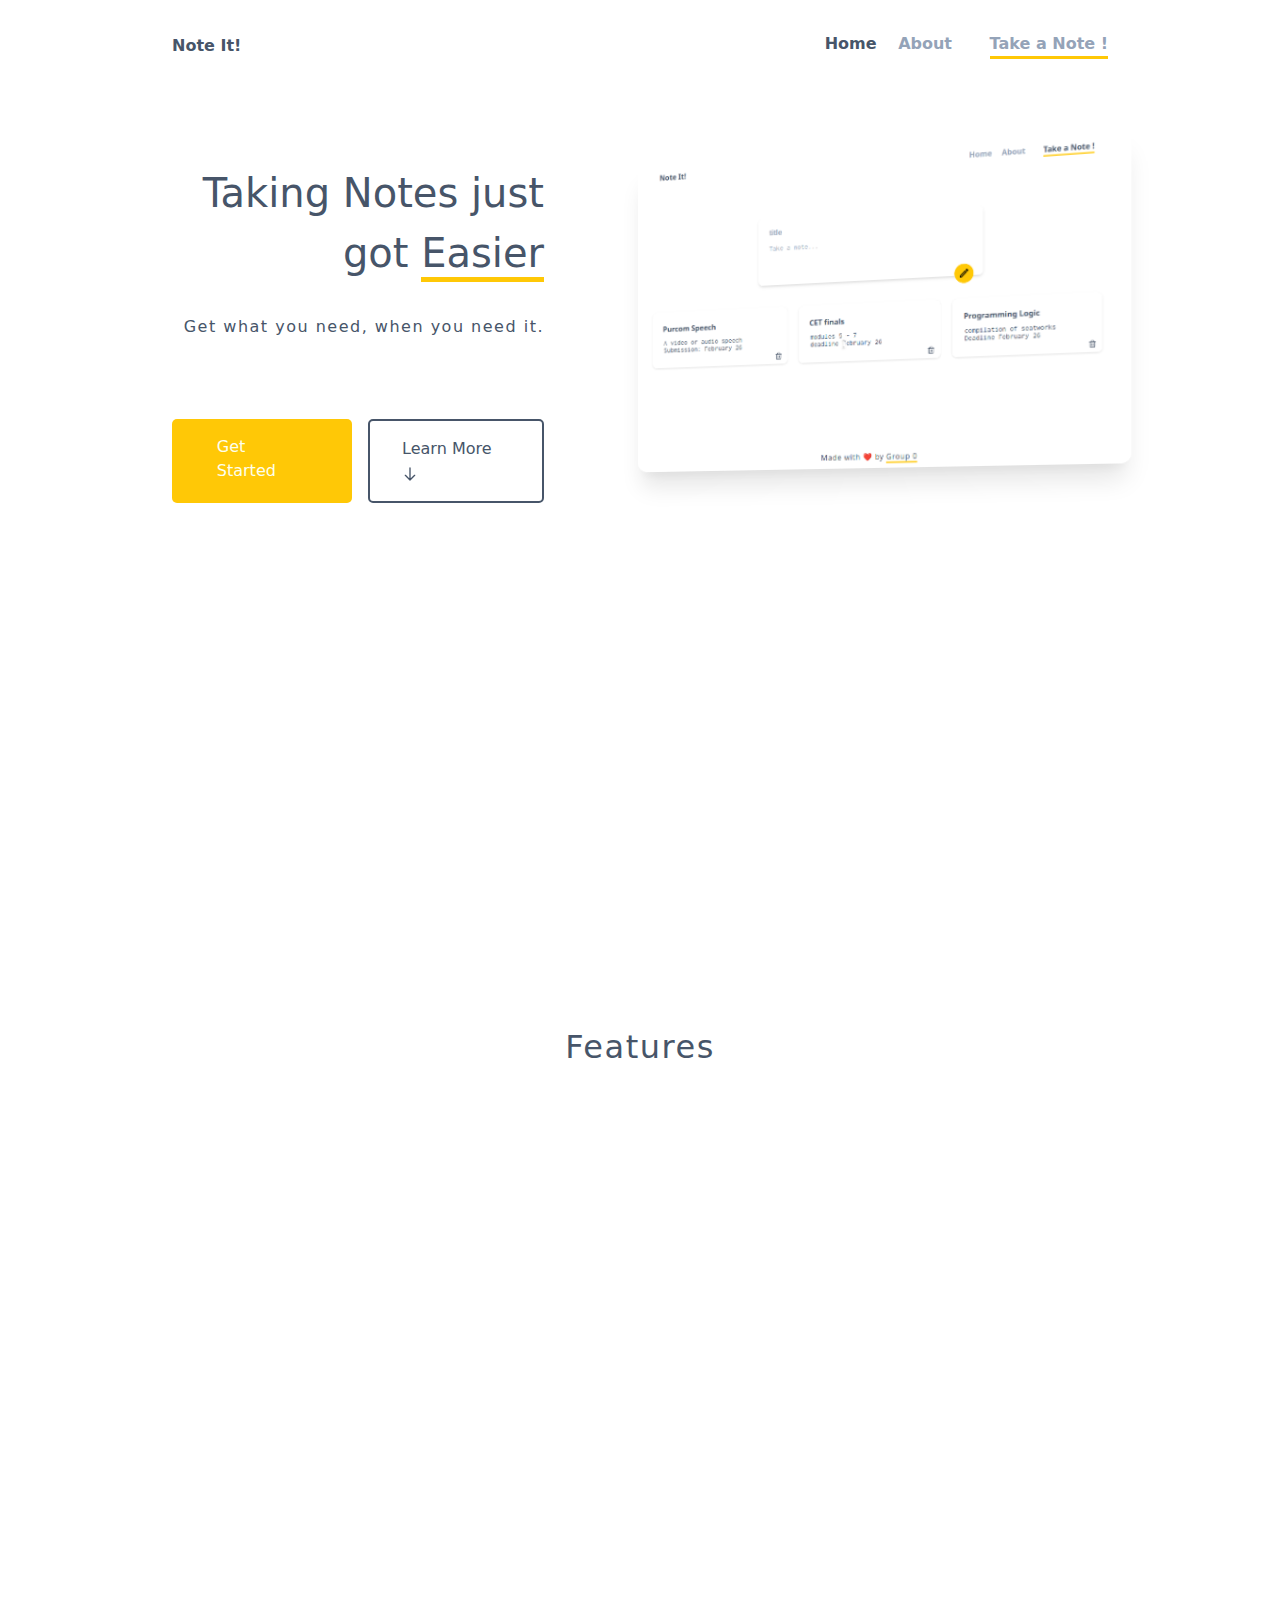
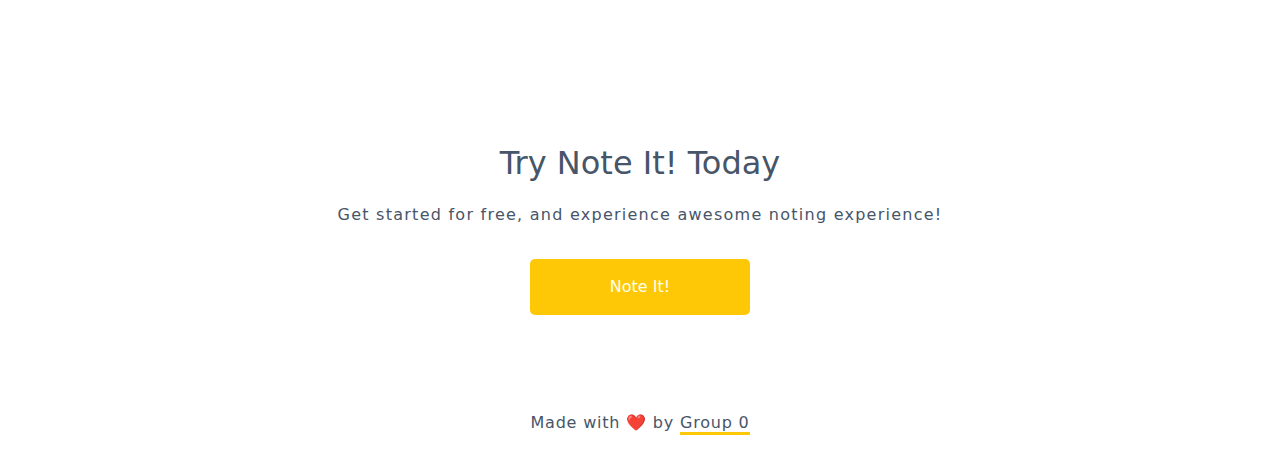
<file: index.html>
<!DOCTYPE html>
<html lang="en">
  <head>
    <meta charset="UTF-8" />
    <meta http-equiv="X-UA-Compatible" content="IE=edge" />
    <meta name="viewport" content="width=device-width, initial-scale=1.0" />
    <link rel="stylesheet" href="./vendor/aos/aos.css" />
    <link rel="stylesheet" href="./styles/base.css" />
    <link rel="stylesheet" href="./styles/main.css" />
    <link rel="stylesheet" href="./styles/index.css" />
    <title>Note It! | Group 0</title>
  </head>
  <body class="container">
    <header>
      <a href="#">Note It!</a>
      <div class="header-list">
        <a href="#" class="active">Home</a>
        <a href="./about.html">About</a>
        <a href="./app.html" class="cta header-link">Take a Note !</a>
      </div>
    </header>

    <main id="note-main">
      <section class="hero">
        <div class="hero-text" data-aos="fade-right">
          <h1>
            Taking Notes just got <span class="hero-highlight">Easier</span>
          </h1>
          <p>Get what you need, when you need it.</p>

          <div class="hero-btn">
            <a href="./app.html" class="hero-cta">Get Started</a>
            <a href="#features" class="hero-learn"
              >Learn More
              <svg
                class="down-icon"
                fill="none"
                stroke-linecap="round"
                stroke-linejoin="round"
                stroke-width="2"
                viewBox="0 0 24 24"
                stroke="currentColor"
              >
                <path d="M19 14l-7 7m0 0l-7-7m7 7V3"></path>
              </svg>
            </a>
          </div>
        </div>

        <div class="hero-img-wrapper" data-aos="fade-left">
          <img src="./images/noteit.png" alt="note it app" class="hero-img" />
        </div>
      </section>

      <section class="features" id="features">
        <h2>Features</h2>
        <!-- card grid -->
        <div class="features-grid">
          <div class="feature" data-aos="fade-up">
            <img src="./images/speed.svg" alt="speed icon" />
            <h3>Fast</h3>
            <p>
              Statically rendered with Netlify cdn and using LocalStorage or
              storing your notes.
            </p>
          </div>
          <div class="feature" data-aos="fade-up">
            <img src="./images/responsive.svg" alt="responsive icon" />
            <h3>Responsive</h3>
            <p>
              Using modern web to make sure that all types of device can enjoy
              Note it.
            </p>
          </div>
          <div class="feature" data-aos="fade-up">
            <img src="./images/minimalist.svg" alt="minimalist icon" />
            <h3>Minimalist</h3>
            <p>
              Less visual clatter for more enjoyable and smoother experience.
            </p>
          </div>
        </div>
      </section>

      <section class="try">
        <h2>Try Note It! Today</h2>
        <p>Get started for free, and experience awesome noting experience!</p>
        <a href="./app.html">Note It!</a>
      </section>
    </main>

    <footer>
      <p>
        Made with ❤️ by <a href="./about.html" class="header-link">Group 0</a>
      </p>
    </footer>

    <script src="./vendor/aos/aos.js"></script>
    <script>
      AOS.init();
    </script>
  </body>
</html>
</file>
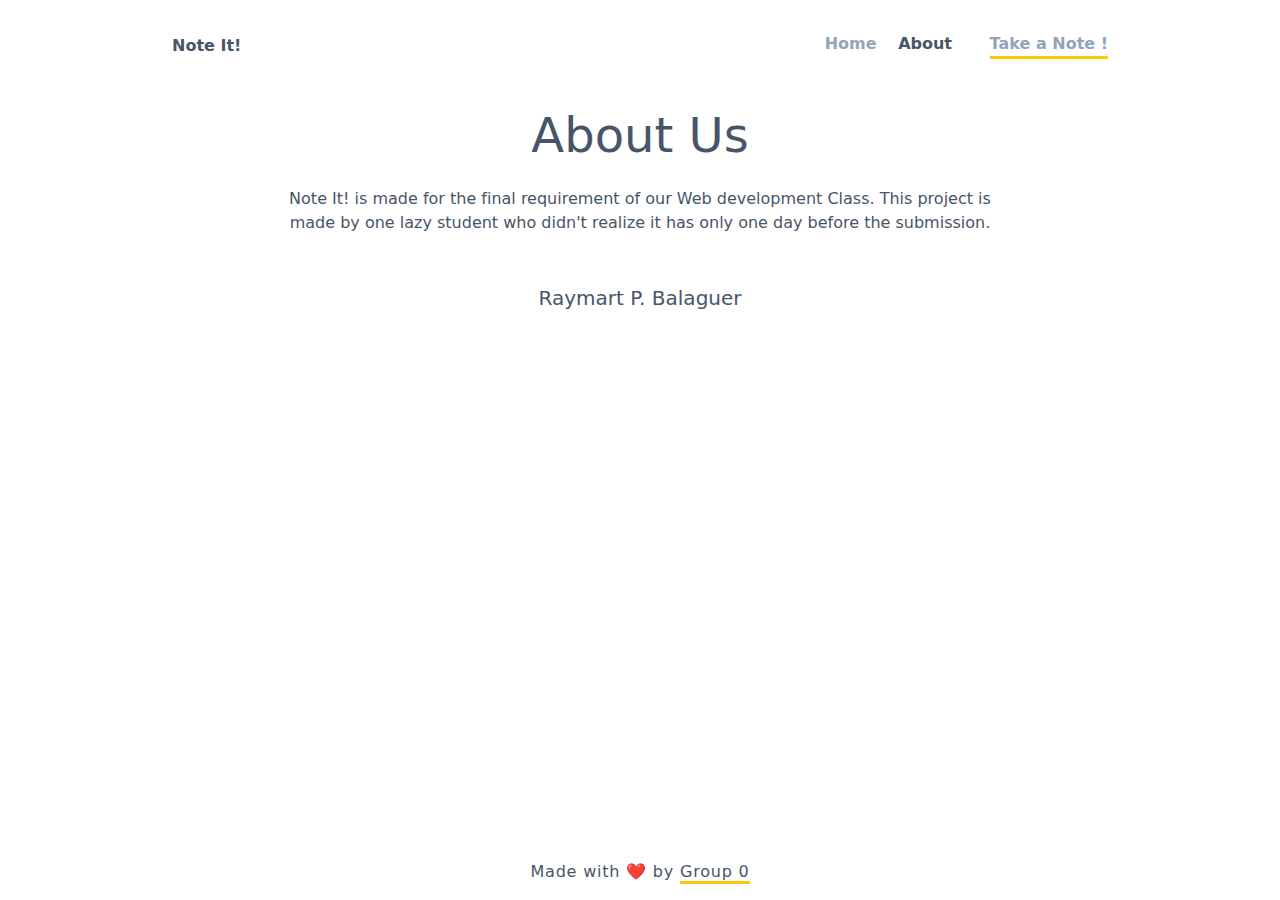
<file: about.html>
<!DOCTYPE html>
<html lang="en">
  <head>
    <meta charset="UTF-8" />
    <meta http-equiv="X-UA-Compatible" content="IE=edge" />
    <meta name="viewport" content="width=device-width, initial-scale=1.0" />
    <link rel="stylesheet" href="./styles/base.css" />
    <link rel="stylesheet" href="./styles/main.css" />
    <link rel="stylesheet" href="./styles/about.css" />
    <title>Note It! | Group 0</title>
  </head>
  <body class="container">
    <header>
      <a href="index.html">Note It!</a>
      <div class="header-list">
        <a href="./index.html">Home</a>
        <a href="#" class="active">About</a>
        <a href="./app.html" class="cta header-link">Take a Note !</a>
      </div>
    </header>

    <main id="note-main">
      <section class="about">
        <h1>About Us</h1>
        <p>
          Note It! is made for the final requirement of our Web development
          Class. This project is made by one lazy student who didn't realize it
          has only one day before the submission.
        </p>
        <ul>
          <li>Raymart P. Balaguer</li>
        </ul>
      </section>
    </main>

    <footer>
      <p>Made with ❤️ by <a href="#" class="header-link">Group 0</a></p>
    </footer>

    <script src="https://unpkg.com/aos@next/dist/aos.js"></script>
  </body>
</html>
</file>
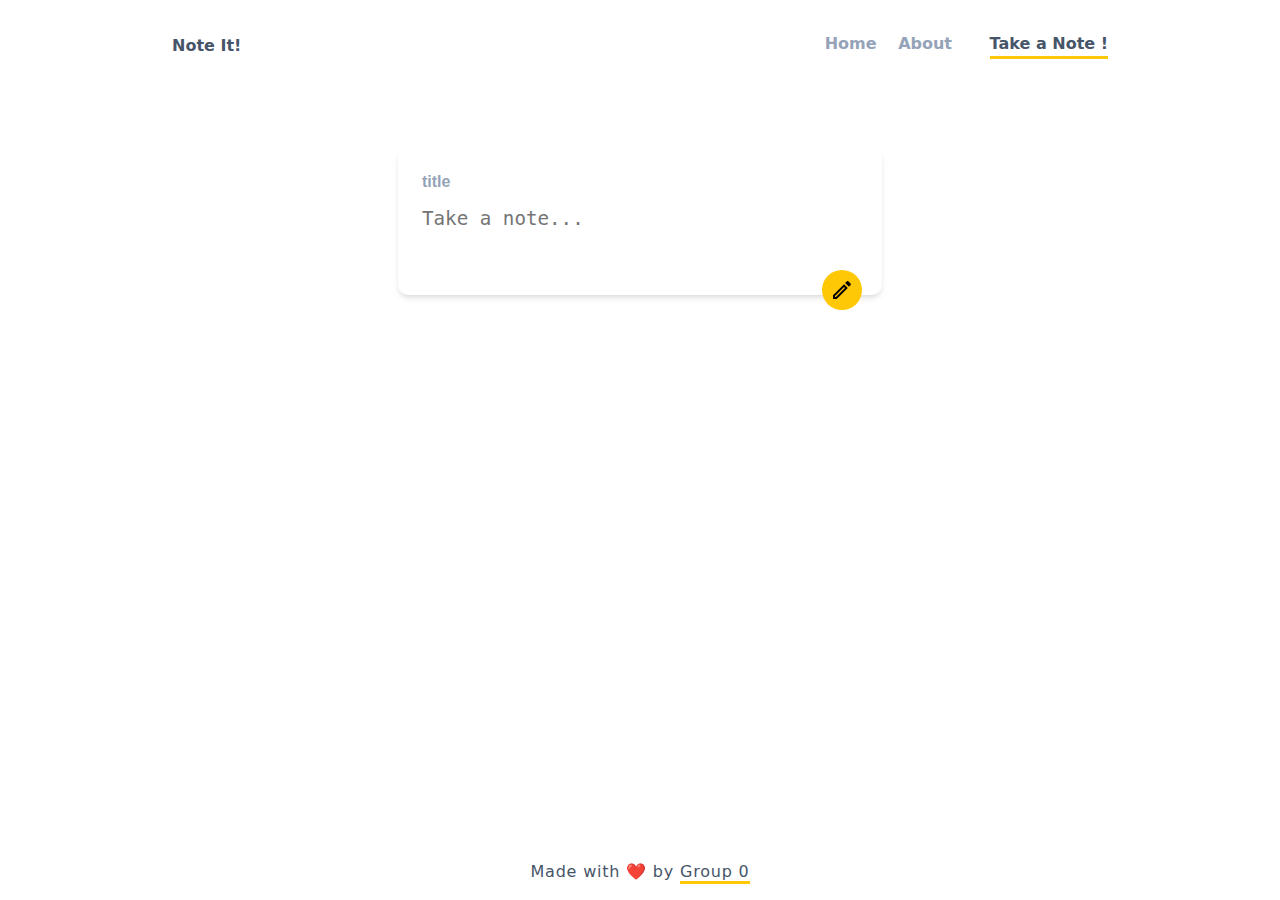
<file: app.html>
<!DOCTYPE html>
<html lang="en">
  <head>
    <meta charset="UTF-8" />
    <meta http-equiv="X-UA-Compatible" content="IE=edge" />
    <meta name="viewport" content="width=device-width, initial-scale=1.0" />
    <link rel="stylesheet" href="./styles/base.css" />
    <link rel="stylesheet" href="./styles/main.css" />
    <link rel="stylesheet" href="./styles/app.css" />
    <title>Note It! | Group 0</title>
  </head>
  <body class="container">
    <header>
      <a href="#">Note It!</a>
      <div class="header-list">
        <a href="#" class="">Home</a>
        <a href="#">About</a>
        <a href="#" class="active cta header-link">Take a Note !</a>
      </div>
    </header>

    <main id="note-main">
      <div class="alert-group"></div>
      <!-- Note form -->
      <section>
        <form method="POST" class="note-form" id="note-form">
          <div class="note-group">
            <input type="text" placeholder="title" id="title" maxlength="20" />
            <textarea
              name="text"
              placeholder="Take a note..."
              id="body"
              maxlength="100"
            ></textarea>
          </div>

          <button type="submit">
            <svg
              xmlns="http://www.w3.org/2000/svg"
              width="24"
              height="24"
              viewBox="0 0 24 24"
            >
              <path fill="none" d="M0 0h24v24H0V0z" />
              <path
                d="M14.06 9.02l.92.92L5.92 19H5v-.92l9.06-9.06M17.66 3c-.25 0-.51.1-.7.29l-1.83 1.83 3.75 3.75 1.83-1.83c.39-.39.39-1.02 0-1.41l-2.34-2.34c-.2-.2-.45-.29-.71-.29zm-3.6 3.19L3 17.25V21h3.75L17.81 9.94l-3.75-3.75z"
              />
            </svg>
          </button>
        </form>
      </section>

      <!-- Notes -->
      <section class="note-list" id="note-list"></section>
    </main>

    <footer>
      <p>Made with ❤️ by <a href="/about" class="header-link">Group 0</a></p>
    </footer>

    <script src="./app.js"></script>
  </body>
</html>
</file>
<file: styles/main.css>
html {
  --gray-200: #94a3b8;
  --gray-500: #475569;
  --yellow: #ffc806;
  --white: white;
  --red: red;

  --background-color: var(--white);
  --primary-color: var(--yellow);
  --text-color: var(--gray-500);
  --heading-color: var(--gray-200);

  --heading-weight: 700;
  --header-letter-spacing: 0.05em;
  --radius-1: 5px;
  --radius-2: 10px;

  /* Elevation */
  --level-1: 0 1px 3px 0 rgba(0, 0, 0, 0.1), 0 1px 2px 0 rgba(0, 0, 0, 0.06);
  --level-2: 0 4px 6px -1px rgba(0, 0, 0, 0.1),
    0 2px 4px -1px rgba(0, 0, 0, 0.06);
  --level-3: 0 10px 15px -3px rgba(0, 0, 0, 0.1),
    0 4px 6px -2px rgba(0, 0, 0, 0.05);
  --level-4: 0 20px 25px -5px rgba(0, 0, 0, 0.1),
    0 10px 10px -5px rgba(0, 0, 0, 0.04);
}

body {
  max-width: 1000px;
  margin: 0 auto;
  padding: 1rem;

  display: flex;
  flex-direction: column;
  color: var(--text-color);
}

/* header */
header {
  display: flex;
  justify-content: space-between;
  align-items: center;
  padding: 1rem;
  font-weight: var(--heading-weight);
}

.header-list {
  color: var(--heading-color);
}

.header-list > .active,
.header-list > *:hover {
  color: var(--text-color);
}

.header-list > * + * {
  margin-left: 1rem;
}

header .cta {
  margin-left: 2rem;
  display: inline-block;
}

/* main */
main {
  flex: 1;
  padding-top: 1.5rem;
  padding-bottom: 3rem;
}

/* footer */
footer {
  text-align: center;
  letter-spacing: var(--header-letter-spacing);
}

/* aaaa */
.header-link {
  border-bottom: 3px solid var(--primary-color);
}
</file>
<file: styles/index.css>
.hero {
  display: flex;
  padding-top: 3rem;
  min-height: 100vh;
}

.hero-text {
  flex: 1;
  padding: 1rem;
  padding-right: 5rem;
}

.hero-text > h1 {
  font-size: 2.5rem;
  margin-bottom: 2rem;
  text-align: right;
}

.hero-highlight {
  display: inline-block;
  border-bottom: 5px solid var(--primary-color);
  line-height: 1.2;
}

.hero-text > p {
  margin-bottom: 5rem;
  text-align: right;
  letter-spacing: 1.5px;
}

.hero-btn {
  display: flex;
  justify-content: flex-end;
}

.hero-btn > * {
  display: inline-block;
  border-radius: var(--radius-1);
  padding: 1rem 2rem;
}

.hero-btn > *:active {
  transform: scale(0.95);
}

.hero-cta {
  padding: 1rem 2.8rem;
  margin-right: 1rem;
  background: var(--primary-color);
  color: rgb(253, 255, 236);
}

.hero-learn {
  border: 2px solid var(--gray-500);
}

.down-icon {
  display: inline-block;
  width: 1rem;
  height: 1rem;
  animation: bounce 1s infinite;
}

.hero-img-wrapper {
  perspective: 1000px;
  max-width: 500px;
}

.hero-img {
  box-shadow: var(--level-4);
  border-radius: var(--radius-2);
  transform: rotateY(-10deg);
  transition: 0.3s;
}

.hero-img:hover {
  transform: rotateY(0deg);
}

/* features */
.features {
  min-height: 80vh;
  padding: 1.5rem;
}

.features > h2 {
  text-align: center;
  font-size: 2rem;
  letter-spacing: 1.5px;
}

.features-grid {
  margin-top: 3rem;
  display: grid;
  gap: 1.5rem;
  grid-template-columns: repeat(auto-fit, minmax(200px, 1fr));
}

.feature {
  text-align: center;
  padding: 1.25rem;
  box-shadow: var(--level-2);
}

.feature h3 {
  margin-top: 1.5rem;
  margin-bottom: 0.5rem;
  font-weight: var(--heading-weight);
}

.feature img {
  max-width: 150px;
  margin: 0 auto;
}

.try {
  padding: 1.25rem;
  padding-bottom: 3rem;
  text-align: center;
}

.try > h2 {
  font-size: 2rem;
  margin-bottom: 1rem;
}

.try > p {
  letter-spacing: 1.25px;
  margin-bottom: 2rem;
}

.try > a {
  display: inline-block;
  padding: 1rem 5rem;
  border-radius: var(--radius-1);
  background: var(--primary-color);
  color: rgb(253, 255, 236);
}

.try > a:active {
  transform: scale(0.95);
}

@media (max-width: 1024px) {
  .hero-btn {
    justify-content: center;
  }

  .hero-text {
    padding-right: 0;
  }

  .hero-text > h1,
  .hero-text > p {
    text-align: center;
  }

  .hero-img {
    display: none;
  }
}

@media (max-width: 640px) {
  .hero-cta {
    padding: 0.5rem 1.4rem;
    display: flex;
    align-items: center;
  }
  .hero-learn > * {
    padding: 0;
  }
}

@keyframes bounce {
  0%,
  100% {
    transform: translateY(-25%);
    animationtimingfunction: cubic-bezier(0.8, 0, 1, 1);
  }
  50% {
    transform: translateY(0);
    animationtimingfunction: cubic-bezier(0, 0, 0.2, 1);
  }
}
</file>
<file: styles/about.css>
.about {
  text-align: center;
}

.about > h1 {
  font-size: 3rem;
  margin-bottom: 1rem;
}

.about > p {
  max-width: 70ch;
  margin: 0 auto;
  margin-bottom: 3rem;
}

.about li {
  margin-bottom: 0.5rem;
  font-size: 1.25rem;
}
</file>
<file: styles/app.css>
.note-form {
  width: 50%;
  margin: 0 auto;
  position: relative;
}

.note-group {
  display: flex;
  flex-direction: column;
  box-shadow: var(--level-2);
  padding: 1rem;
  border-radius: var(--radius-2);
}

.note-group > input {
  padding: 0.5rem;
  outline: none;
  font-weight: var(--heading-weight);
}

.note-group > input::placeholder {
  color: var(--heading-color);
}

.note-group > textarea {
  height: 5rem;
  padding: 0.5rem;
  outline: none;
  font-size: 1.2rem;
}

.note-form > button {
  display: inline;
  position: absolute;
  bottom: -15px;
  border-radius: 999px;
  padding: 0.5rem;
  background-color: #ffc806;
  right: 20px;
}

/* note-list */
.note-list {
  margin-top: 3rem;
  display: grid;
  gap: 1.5rem;
  grid-template-columns: repeat(auto-fit, minmax(300px, 2fr));
  grid-auto-flow: dense;
}

.note-info {
  box-shadow: var(--level-1);
  padding: 1.5rem;
  border-radius: var(--radius-2);
  position: relative;
  max-width: 500px;
}

.note-info:hover {
  transform: scale(1.05);
}

.note-icon {
  width: 20px;
  position: absolute;
  right: 10px;
  bottom: 10px;
  color: var(--text-color);
  cursor: pointer;
}

.note-title {
  margin-bottom: 0.5rem;
  font-weight: var(--heading-weight);
}

.note-body {
  overflow-wrap: break-word;
}

/* alert */
.alert-group {
  min-height: 50px;
  display: block;
}

.alert {
  padding: 1rem;
  width: 300px;
  margin: 0 auto;
  text-align: center;
}

.alert-success {
  color: var(--primary-color);
}

.alert-danger {
  color: var(--red);
}

@media (max-width: 640px) {
  .note-form {
    width: 80%;
  }

  .note-list {
    grid-template-columns: 1fr;
  }

  .note-info {
    width: 90%;
    margin: 0 auto;
  }
}
</file>
<file: styles/base.css>
/*! modern-normalize v1.0.0 | MIT License | https://github.com/sindresorhus/modern-normalize */
*,
::after,
::before {
  box-sizing: border-box;
}

:root {
  -moz-tab-size: 4;
  tab-size: 4;
}

html {
  line-height: 1.5;
  -webkit-text-size-adjust: 100%;
  scroll-behavior: smooth;
}

body {
  font-family: system-ui, -apple-system, "Segoe UI", Roboto, Helvetica, Arial,
    sans-serif, "Apple Color Emoji", "Segoe UI Emoji";

  margin: 0;
  min-height: 100vh;
  text-rendering: optimizeSpeed;
}

b {
  font-weight: bolder;
}

[type="button"],
[type="reset"],
[type="submit"] {
  -webkit-appearance: button;
}

button {
  cursor: pointer;
}

input,
textarea,
a {
  font-size: inherit;
  color: inherit;
}

textarea {
  resize: none;
}

::-moz-focus-inner {
  border-style: none;
  padding: 0;
}

:-moz-focus-ring {
  outline: 1px dotted ButtonText;
}

:-moz-ui-invalid {
  box-shadow: none;
}

::-webkit-inner-spin-button,
::-webkit-outer-spin-button {
  height: auto;
}

[type="search"] {
  -webkit-appearance: textfield;
  outline-offset: -2px;
}

::-webkit-search-decoration {
  -webkit-appearance: none;
}

::-webkit-file-upload-button {
  -webkit-appearance: button;
  font: inherit;
}

h1,
h2,
h3,
h4,
h5,
h6,
p {
  margin: 0;
}

ul {
  list-style: none;
  margin: 0;
  padding: 0;
}

*,
::after,
::before {
  box-sizing: border-box;
  border-width: 0;
  border-style: solid;
  border-color: #e5e7eb;
}

img {
  border-style: solid;
}
[role="button"] {
  cursor: pointer;
}

h1,
h2,
h3,
h4,
h5,
h6 {
  font-size: inherit;
  font-weight: inherit;
}

a {
  color: inherit;
  text-decoration: inherit;
}

img,
object,
svg {
  display: block;
  vertical-align: middle;
}

img {
  max-width: 100%;
  height: auto;
}
</file>
